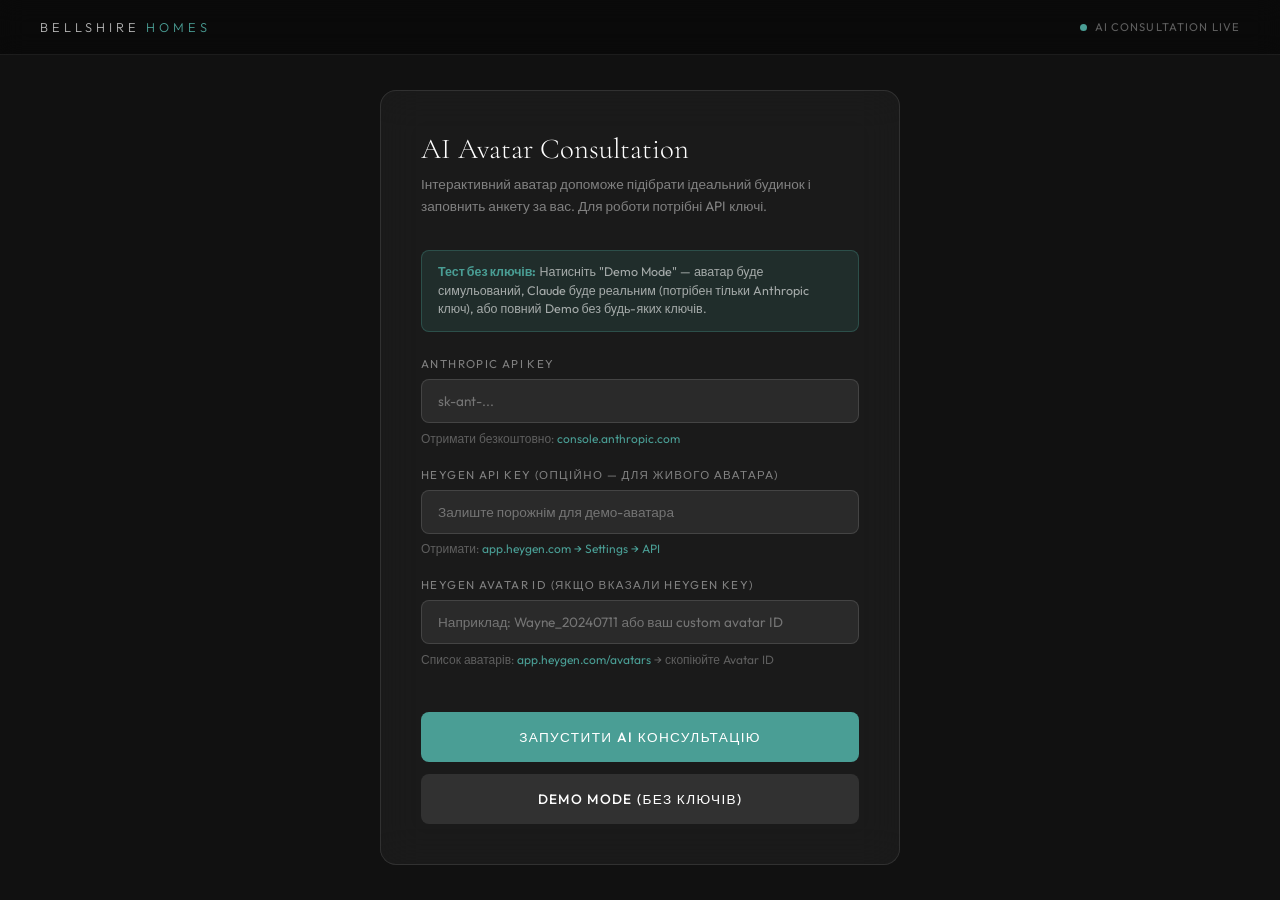
<file: bellshirehomes/avatar-consult.html>
<!DOCTYPE html>
<html lang="en">
<head>
<meta charset="UTF-8">
<meta name="viewport" content="width=device-width, initial-scale=1.0">
<title>Bellshire Homes — AI Consultation</title>
<link href="https://fonts.googleapis.com/css2?family=Cormorant+Garamond:ital,wght@0,300;0,400;1,300&family=Outfit:wght@200;300;400;500&display=swap" rel="stylesheet">
<style>
  :root {
    --teal: #4a9e95;
    --charcoal: #1a1a1a;
    --gold: #b8965a;
    --cream: #f5f2ee;
    --dark: #111111;
    --glass: rgba(255,255,255,0.06);
  }

  * { margin: 0; padding: 0; box-sizing: border-box; }

  body {
    font-family: 'Outfit', sans-serif;
    background: var(--dark);
    color: #fff;
    min-height: 100vh;
    display: flex;
    flex-direction: column;
  }

  /* ── Header ── */
  .header {
    display: flex; align-items: center; justify-content: space-between;
    padding: 1.2rem 2.5rem;
    border-bottom: 1px solid rgba(255,255,255,0.08);
    background: rgba(0,0,0,0.4);
    backdrop-filter: blur(12px);
  }
  .header-logo {
    font-family: 'Outfit', sans-serif; font-weight: 300;
    font-size: 0.8rem; letter-spacing: 0.3em; text-transform: uppercase;
    color: rgba(255,255,255,0.7);
  }
  .header-logo span { color: var(--teal); }
  .header-badge {
    display: flex; align-items: center; gap: 0.5rem;
    font-size: 0.7rem; letter-spacing: 0.1em; text-transform: uppercase;
    color: rgba(255,255,255,0.35);
  }
  .badge-dot {
    width: 7px; height: 7px; border-radius: 50%;
    background: var(--teal); animation: pulse 2s infinite;
  }
  @keyframes pulse { 0%,100%{opacity:1} 50%{opacity:0.4} }

  /* ── Setup Screen ── */
  #setup-screen {
    flex: 1; display: flex; align-items: center; justify-content: center;
    padding: 2rem;
  }
  .setup-card {
    background: rgba(255,255,255,0.04);
    border: 1px solid rgba(255,255,255,0.1);
    border-radius: 16px;
    padding: 2.5rem;
    width: 100%; max-width: 520px;
    backdrop-filter: blur(20px);
  }
  .setup-card h2 {
    font-family: 'Cormorant Garamond', serif;
    font-size: 1.8rem; font-weight: 300;
    margin-bottom: 0.5rem;
  }
  .setup-card p {
    color: rgba(255,255,255,0.45); font-size: 0.85rem;
    margin-bottom: 2rem; line-height: 1.6;
  }
  .setup-field { margin-bottom: 1.2rem; }
  .setup-field label {
    display: block; font-size: 0.72rem; letter-spacing: 0.12em;
    text-transform: uppercase; color: rgba(255,255,255,0.45);
    margin-bottom: 0.5rem;
  }
  .setup-field input, .setup-field select {
    width: 100%; background: rgba(255,255,255,0.07);
    border: 1px solid rgba(255,255,255,0.12);
    color: #fff; padding: 0.75rem 1rem;
    border-radius: 8px; font-family: 'Outfit', sans-serif;
    font-size: 0.85rem; outline: none;
    transition: border-color 0.2s;
  }
  .setup-field input:focus { border-color: var(--teal); }
  .setup-note {
    font-size: 0.75rem; color: rgba(255,255,255,0.3);
    margin-top: 0.4rem; line-height: 1.5;
  }
  .setup-note a { color: var(--teal); text-decoration: none; }
  .btn-start {
    width: 100%; padding: 1rem; margin-top: 1.5rem;
    background: var(--teal); border: none; border-radius: 8px;
    color: #fff; font-family: 'Outfit', sans-serif;
    font-size: 0.85rem; font-weight: 500; letter-spacing: 0.1em;
    text-transform: uppercase; cursor: pointer;
    transition: background 0.2s, transform 0.15s;
  }
  .btn-start:hover { background: #3d8a82; transform: translateY(-1px); }
  .btn-start:disabled { background: rgba(255,255,255,0.1); cursor: not-allowed; transform: none; }

  /* ── Demo mode ── */
  .demo-banner {
    background: rgba(74,158,149,0.15);
    border: 1px solid rgba(74,158,149,0.3);
    border-radius: 8px; padding: 0.75rem 1rem;
    font-size: 0.78rem; color: rgba(255,255,255,0.6);
    margin-bottom: 1.5rem; line-height: 1.5;
  }
  .demo-banner strong { color: var(--teal); }

  /* ── Main Console ── */
  #main-console {
    flex: 1; display: none; grid-template-columns: 1fr 420px;
    gap: 0; overflow: hidden;
  }

  /* ── Left: Avatar + Chat ── */
  .left-panel {
    display: flex; flex-direction: column;
    background: #0d0d0d;
    border-right: 1px solid rgba(255,255,255,0.07);
  }

  .avatar-area {
    position: relative; flex-shrink: 0;
    background: linear-gradient(160deg, #141414 0%, #0a1a18 100%);
    padding: 2rem;
    display: flex; align-items: center; gap: 1.5rem;
    border-bottom: 1px solid rgba(255,255,255,0.06);
  }
  .avatar-wrap {
    position: relative; flex-shrink: 0;
  }
  .avatar-ring {
    width: 160px; height: 160px; border-radius: 50%;
    border: none;
    padding: 0; background: transparent;
    overflow: hidden;
    position: relative;
    box-shadow: 0 0 0 rgba(74,158,149,0);
    transition: box-shadow 0.4s ease;
  }
  .avatar-ring video, .avatar-ring img {
    width: 100%; height: 100%; object-fit: cover;
    border-radius: 50%;
    display: block;
  }
  /* Glow behind avatar instead of a ring */
  .avatar-speaking-ring {
    position: absolute; inset: -2px; border-radius: 50%;
    background: transparent;
    opacity: 0;
    pointer-events: none;
    transition: opacity 0.3s;
  }
  .speaking .avatar-ring {
    box-shadow:
      0 0 18px 6px rgba(74,158,149,0.55),
      0 0 40px 14px rgba(74,158,149,0.28),
      0 0 70px 28px rgba(74,158,149,0.12);
    animation: avatarGlow 1.6s ease-in-out infinite;
  }
  @keyframes avatarGlow {
    0%,100% {
      box-shadow:
        0 0 18px 6px rgba(74,158,149,0.55),
        0 0 40px 14px rgba(74,158,149,0.28),
        0 0 70px 28px rgba(74,158,149,0.12);
    }
    50% {
      box-shadow:
        0 0 28px 10px rgba(74,158,149,0.75),
        0 0 60px 22px rgba(74,158,149,0.40),
        0 0 100px 40px rgba(74,158,149,0.18);
    }
  }
  .avatar-info { flex: 1; }
  .avatar-name {
    font-family: 'Cormorant Garamond', serif;
    font-size: 1.4rem; font-weight: 300; margin-bottom: 0.2rem;
  }
  .avatar-title {
    font-size: 0.72rem; letter-spacing: 0.12em; text-transform: uppercase;
    color: var(--teal); margin-bottom: 0.5rem;
  }
  .avatar-status {
    font-size: 0.75rem; color: rgba(255,255,255,0.35);
    display: flex; align-items: center; gap: 0.4rem;
  }
  .status-dot {
    width: 6px; height: 6px; border-radius: 50%;
    background: #4ade80;
  }

  .chat-area {
    flex: 1; overflow-y: auto;
    padding: 1.5rem; display: flex; flex-direction: column;
    gap: 1rem; scroll-behavior: smooth;
  }
  .chat-area::-webkit-scrollbar { width: 4px; }
  .chat-area::-webkit-scrollbar-thumb { background: rgba(255,255,255,0.1); border-radius: 2px; }

  .msg { display: flex; gap: 0.75rem; align-items: flex-end; }
  .msg.user { flex-direction: row-reverse; }

  .msg-bubble {
    max-width: 78%; padding: 0.85rem 1.1rem;
    border-radius: 16px; font-size: 0.88rem; line-height: 1.55;
  }
  .msg.ai .msg-bubble {
    background: rgba(74,158,149,0.12);
    border: 1px solid rgba(74,158,149,0.2);
    border-bottom-left-radius: 4px;
    color: rgba(255,255,255,0.88);
  }
  .msg.user .msg-bubble {
    background: rgba(255,255,255,0.08);
    border: 1px solid rgba(255,255,255,0.1);
    border-bottom-right-radius: 4px;
    color: rgba(255,255,255,0.75);
  }
  .msg-avatar {
    width: 28px; height: 28px; border-radius: 50%;
    background: rgba(74,158,149,0.2);
    display: flex; align-items: center; justify-content: center;
    font-size: 0.7rem; flex-shrink: 0;
    overflow: hidden;
  }
  .msg-avatar img { width: 100%; height: 100%; object-fit: cover; }

  .typing-indicator {
    display: flex; gap: 4px; padding: 0.85rem 1.1rem;
    background: rgba(74,158,149,0.08);
    border: 1px solid rgba(74,158,149,0.15);
    border-radius: 16px; border-bottom-left-radius: 4px;
    width: fit-content;
  }
  .typing-indicator span {
    width: 7px; height: 7px; border-radius: 50%;
    background: var(--teal); animation: typing 1.2s ease infinite;
  }
  .typing-indicator span:nth-child(2) { animation-delay: 0.2s; }
  .typing-indicator span:nth-child(3) { animation-delay: 0.4s; }
  @keyframes typing { 0%,60%,100%{transform:translateY(0)} 30%{transform:translateY(-6px)} }

  .chat-input-area {
    padding: 1rem 1.5rem 1.5rem;
    border-top: 1px solid rgba(255,255,255,0.06);
  }
  .input-row {
    display: flex; gap: 0.75rem; align-items: center;
    background: rgba(255,255,255,0.06);
    border: 1px solid rgba(255,255,255,0.1);
    border-radius: 12px; padding: 0.5rem 0.5rem 0.5rem 1rem;
    transition: border-color 0.2s;
  }
  .input-row:focus-within { border-color: rgba(74,158,149,0.4); }
  #chat-input {
    flex: 1; background: none; border: none; outline: none;
    color: #fff; font-family: 'Outfit', sans-serif; font-size: 0.88rem;
    resize: none; height: 22px; max-height: 80px;
  }
  #chat-input::placeholder { color: rgba(255,255,255,0.2); }
  .send-btn {
    width: 38px; height: 38px; border-radius: 9px;
    background: var(--teal); border: none; cursor: pointer;
    display: flex; align-items: center; justify-content: center;
    transition: background 0.2s, transform 0.15s; flex-shrink: 0;
  }
  .send-btn:hover { background: #3d8a82; transform: scale(1.05); }
  .send-btn:disabled { background: rgba(255,255,255,0.1); cursor: not-allowed; transform: none; }
  .send-btn svg { color: #fff; }

  /* ── Right: Form Panel ── */
  .right-panel {
    background: var(--cream);
    display: flex; flex-direction: column;
    overflow-y: auto;
  }
  .right-panel::-webkit-scrollbar { width: 4px; }
  .right-panel::-webkit-scrollbar-thumb { background: rgba(0,0,0,0.15); border-radius: 2px; }

  .form-header {
    padding: 2rem 2rem 1.5rem;
    border-bottom: 1px solid rgba(0,0,0,0.08);
    background: #fff;
  }
  .form-eyebrow {
    font-size: 0.68rem; letter-spacing: 0.15em; text-transform: uppercase;
    color: var(--teal); margin-bottom: 0.4rem;
  }
  .form-title {
    font-family: 'Cormorant Garamond', serif;
    font-size: 1.5rem; font-weight: 400; color: var(--charcoal);
  }
  .form-subtitle {
    font-size: 0.78rem; color: rgba(0,0,0,0.35); margin-top: 0.3rem;
  }

  .progress-bar {
    height: 3px; background: rgba(0,0,0,0.06); margin-top: 1rem;
    border-radius: 2px; overflow: hidden;
  }
  .progress-fill {
    height: 100%; background: var(--teal); border-radius: 2px;
    transition: width 0.6s ease; width: 0%;
  }

  .form-fields { padding: 1.5rem 2rem; flex: 1; }

  .field-item {
    padding: 1rem 0;
    border-bottom: 1px solid rgba(0,0,0,0.06);
    display: flex; align-items: flex-start; gap: 1rem;
    transition: all 0.3s ease;
  }
  .field-item:last-child { border-bottom: none; }

  .field-check {
    width: 22px; height: 22px; border-radius: 50%;
    border: 2px solid rgba(0,0,0,0.15);
    display: flex; align-items: center; justify-content: center;
    flex-shrink: 0; margin-top: 2px;
    transition: all 0.3s ease;
  }
  .field-item.filled .field-check {
    background: var(--teal); border-color: var(--teal);
  }
  .field-check svg { display: none; }
  .field-item.filled .field-check svg { display: block; }

  .field-content { flex: 1; }
  .field-label {
    font-size: 0.7rem; letter-spacing: 0.1em; text-transform: uppercase;
    color: rgba(0,0,0,0.35); margin-bottom: 0.25rem;
  }
  .field-value {
    font-size: 0.92rem; color: rgba(0,0,0,0.2);
    font-style: italic; transition: all 0.4s ease;
    min-height: 22px;
  }
  .field-item.filled .field-value {
    color: var(--charcoal); font-style: normal; font-weight: 400;
  }
  .field-value.animating {
    animation: fillAnim 0.5s ease forwards;
  }
  @keyframes fillAnim {
    0% { opacity: 0; transform: translateY(4px); }
    100% { opacity: 1; transform: translateY(0); }
  }

  .submit-area {
    padding: 1.5rem 2rem 2rem;
    background: #fff;
    border-top: 1px solid rgba(0,0,0,0.08);
    display: none;
  }
  .submit-area.visible { display: block; }
  .submit-msg {
    font-size: 0.82rem; color: rgba(0,0,0,0.45);
    margin-bottom: 1rem; line-height: 1.5;
  }
  .btn-submit {
    width: 100%; padding: 1rem 1.5rem;
    background: var(--charcoal); border: none; border-radius: 8px;
    color: #fff; font-family: 'Outfit', sans-serif;
    font-size: 0.82rem; font-weight: 500; letter-spacing: 0.12em;
    text-transform: uppercase; cursor: pointer;
    transition: background 0.2s, transform 0.15s;
    display: flex; align-items: center; justify-content: center; gap: 0.75rem;
  }
  .btn-submit:hover { background: var(--teal); transform: translateY(-1px); }

  /* Success */
  .success-overlay {
    display: none; position: fixed; inset: 0;
    background: rgba(0,0,0,0.8); backdrop-filter: blur(8px);
    align-items: center; justify-content: center; z-index: 100;
  }
  .success-overlay.show { display: flex; }
  .success-card {
    background: #fff; border-radius: 16px; padding: 3rem;
    text-align: center; max-width: 420px; width: 90%;
    animation: successIn 0.4s ease;
  }
  @keyframes successIn { from{transform:scale(0.9);opacity:0} to{transform:scale(1);opacity:1} }
  .success-icon {
    width: 64px; height: 64px; border-radius: 50%;
    background: rgba(74,158,149,0.1); display: flex;
    align-items: center; justify-content: center;
    margin: 0 auto 1.5rem;
  }
  .success-card h3 {
    font-family: 'Cormorant Garamond', serif;
    font-size: 1.8rem; color: var(--charcoal); margin-bottom: 0.5rem;
  }
  .success-card p { font-size: 0.85rem; color: rgba(0,0,0,0.5); line-height: 1.6; }
  .btn-close-success {
    margin-top: 1.5rem; padding: 0.75rem 2rem;
    background: var(--teal); border: none; border-radius: 8px;
    color: #fff; font-family: 'Outfit', sans-serif;
    font-size: 0.8rem; letter-spacing: 0.1em; text-transform: uppercase;
    cursor: pointer; transition: background 0.2s;
  }
  .btn-close-success:hover { background: #3d8a82; }

  /* Responsive */
  @media (max-width: 900px) {
    #main-console { grid-template-columns: 1fr; grid-template-rows: 1fr auto; }
    .right-panel { max-height: 45vh; }
  }
</style>
</head>
<body>

<!-- Header -->
<header class="header">
  <div class="header-logo">Bellshire <span>Homes</span></div>
  <div class="header-badge">
    <div class="badge-dot"></div>
    AI Consultation Live
  </div>
</header>

<!-- Setup Screen -->
<div id="setup-screen">
  <div class="setup-card">
    <h2>AI Avatar Consultation</h2>
    <p>Інтерактивний аватар допоможе підібрати ідеальний будинок і заповнить анкету за вас. Для роботи потрібні API ключі.</p>

    <div class="demo-banner">
      <strong>Тест без ключів:</strong> Натисніть "Demo Mode" — аватар буде симульований, Claude буде реальним (потрібен тільки Anthropic ключ), або повний Demo без будь-яких ключів.
    </div>

    <div class="setup-field">
      <label>Anthropic API Key</label>
      <input type="password" id="anthropic-key" placeholder="sk-ant-..." autocomplete="off">
      <div class="setup-note">Отримати безкоштовно: <a href="https://console.anthropic.com" target="_blank">console.anthropic.com</a></div>
    </div>

    <div class="setup-field">
      <label>HeyGen API Key (опційно — для живого аватара)</label>
      <input type="password" id="heygen-key" placeholder="Залиште порожнім для демо-аватара" autocomplete="off">
      <div class="setup-note">Отримати: <a href="https://app.heygen.com/settings?nav=API" target="_blank">app.heygen.com → Settings → API</a></div>
    </div>

    <div class="setup-field">
      <label>HeyGen Avatar ID (якщо вказали HeyGen Key)</label>
      <input type="text" id="heygen-avatar-id" placeholder="Наприклад: Wayne_20240711 або ваш custom avatar ID" autocomplete="off">
      <div class="setup-note">Список аватарів: <a href="https://app.heygen.com/avatars" target="_blank">app.heygen.com/avatars</a> → скопіюйте Avatar ID</div>
    </div>

    <button class="btn-start" id="btn-launch" onclick="launchConsole()">
      Запустити AI Консультацію
    </button>
    <button class="btn-start" style="background:rgba(255,255,255,0.1); margin-top:0.75rem;" onclick="launchDemo()">
      Demo Mode (без ключів)
    </button>
  </div>
</div>

<!-- Main Console -->
<div id="main-console">

  <!-- Left: Avatar + Chat -->
  <div class="left-panel">

    <div class="avatar-area" id="avatar-area">
      <div class="avatar-wrap">
        <div class="avatar-ring">
          <video id="avatar-video" autoplay playsinline style="display:none;"></video>
          <img id="avatar-img" src="../images/alexandra.png" alt="Alexandra">
        </div>
        <div class="avatar-speaking-ring" id="speaking-ring"></div>
      </div>
      <div class="avatar-info">
        <div class="avatar-name">Alexandra</div>
        <div class="avatar-title">Senior Consultant · Bellshire Homes</div>
        <div class="avatar-status">
          <div class="status-dot"></div>
          <span id="status-text">Online · Ready to help</span>
        </div>
      </div>
    </div>

    <div class="chat-area" id="chat-area"></div>

    <div class="chat-input-area">
      <div class="input-row">
        <textarea id="chat-input" placeholder="Напишіть відповідь..." rows="1" onkeydown="handleKey(event)"></textarea>
        <button class="send-btn" id="send-btn" onclick="sendMessage()">
          <svg width="16" height="16" viewBox="0 0 24 24" fill="none" stroke="currentColor" stroke-width="2.5">
            <path d="M22 2L11 13M22 2L15 22l-4-9-9-4 20-7z"/>
          </svg>
        </button>
      </div>
    </div>

  </div>

  <!-- Right: Form -->
  <div class="right-panel">
    <div class="form-header">
      <div class="form-eyebrow">Consultation Profile</div>
      <div class="form-title">Your Ideal Home</div>
      <div class="form-subtitle">Заповнюється автоматично в процесі розмови</div>
      <div class="progress-bar">
        <div class="progress-fill" id="progress-fill"></div>
      </div>
    </div>

    <div class="form-fields">
      <div class="field-item" id="f-name">
        <div class="field-check">
          <svg width="12" height="12" viewBox="0 0 24 24" fill="none" stroke="white" stroke-width="3"><polyline points="20 6 9 17 4 12"/></svg>
        </div>
        <div class="field-content">
          <div class="field-label">Full Name</div>
          <div class="field-value" id="v-name">Не вказано</div>
        </div>
      </div>

      <div class="field-item" id="f-email">
        <div class="field-check">
          <svg width="12" height="12" viewBox="0 0 24 24" fill="none" stroke="white" stroke-width="3"><polyline points="20 6 9 17 4 12"/></svg>
        </div>
        <div class="field-content">
          <div class="field-label">Email</div>
          <div class="field-value" id="v-email">Не вказано</div>
        </div>
      </div>

      <div class="field-item" id="f-phone">
        <div class="field-check">
          <svg width="12" height="12" viewBox="0 0 24 24" fill="none" stroke="white" stroke-width="3"><polyline points="20 6 9 17 4 12"/></svg>
        </div>
        <div class="field-content">
          <div class="field-label">Phone</div>
          <div class="field-value" id="v-phone">Не вказано</div>
        </div>
      </div>

      <div class="field-item" id="f-budget">
        <div class="field-check">
          <svg width="12" height="12" viewBox="0 0 24 24" fill="none" stroke="white" stroke-width="3"><polyline points="20 6 9 17 4 12"/></svg>
        </div>
        <div class="field-content">
          <div class="field-label">Budget Range</div>
          <div class="field-value" id="v-budget">Не вказано</div>
        </div>
      </div>

      <div class="field-item" id="f-neighborhood">
        <div class="field-check">
          <svg width="12" height="12" viewBox="0 0 24 24" fill="none" stroke="white" stroke-width="3"><polyline points="20 6 9 17 4 12"/></svg>
        </div>
        <div class="field-content">
          <div class="field-label">Preferred Area</div>
          <div class="field-value" id="v-neighborhood">Не вказано</div>
        </div>
      </div>

      <div class="field-item" id="f-style">
        <div class="field-check">
          <svg width="12" height="12" viewBox="0 0 24 24" fill="none" stroke="white" stroke-width="3"><polyline points="20 6 9 17 4 12"/></svg>
        </div>
        <div class="field-content">
          <div class="field-label">Home Style</div>
          <div class="field-value" id="v-style">Не вказано</div>
        </div>
      </div>

      <div class="field-item" id="f-timeline">
        <div class="field-check">
          <svg width="12" height="12" viewBox="0 0 24 24" fill="none" stroke="white" stroke-width="3"><polyline points="20 6 9 17 4 12"/></svg>
        </div>
        <div class="field-content">
          <div class="field-label">Timeline</div>
          <div class="field-value" id="v-timeline">Не вказано</div>
        </div>
      </div>

      <div class="field-item" id="f-broker">
        <div class="field-check">
          <svg width="12" height="12" viewBox="0 0 24 24" fill="none" stroke="white" stroke-width="3"><polyline points="20 6 9 17 4 12"/></svg>
        </div>
        <div class="field-content">
          <div class="field-label">Working with Broker</div>
          <div class="field-value" id="v-broker">Не вказано</div>
        </div>
      </div>
    </div>

    <div class="submit-area" id="submit-area">
      <div class="submit-msg">Всі дані зібрано. Натисніть, щоб надіслати заявку команді Bellshire Homes.</div>
      <button class="btn-submit" onclick="submitForm()">
        <svg width="16" height="16" viewBox="0 0 24 24" fill="none" stroke="currentColor" stroke-width="2"><path d="M22 2L11 13M22 2L15 22l-4-9-9-4 20-7z"/></svg>
        Send to Bellshire Homes
      </button>
    </div>
  </div>

</div>

<!-- Success -->
<div class="success-overlay" id="success-overlay">
  <div class="success-card">
    <div class="success-icon">
      <svg width="28" height="28" viewBox="0 0 24 24" fill="none" stroke="#4a9e95" stroke-width="2.5">
        <polyline points="20 6 9 17 4 12"/>
      </svg>
    </div>
    <h3>Thank You!</h3>
    <p>Ваша заявка надіслана команді Bellshire Homes. Alexandra зв'яжеться з вами протягом 24 годин.</p>
    <button class="btn-close-success" onclick="document.getElementById('success-overlay').classList.remove('show')">Close</button>
  </div>
</div>

<script>
// ─── Config ───────────────────────────────────────────
let ANTHROPIC_KEY = '';
let HEYGEN_KEY = '';
let HEYGEN_AVATAR_ID = '';
let IS_DEMO = false;

// ─── State ────────────────────────────────────────────
let conversationHistory = [];
let formData = {
  name: null, email: null, phone: null, budget: null,
  neighborhood: null, style: null, timeline: null, broker: null
};
let filledCount = 0;
let isSpeaking = false;
let heygenSessionId = null;
let peerConnection = null;

// Demo conversation scripts
const DEMO_SCRIPTS = [
  { trigger: 0, text: "Hello! I'm Alexandra, your personal consultant at Bellshire Homes. I'm here to help you find your perfect luxury residence in the Pacific Northwest. To get started — may I ask your name and what brings you to Bellshire Homes today?" },
  { trigger: 1, text: "Wonderful to meet you! Before I show you our best available properties — could you share a rough budget range and which neighborhoods interest you? Bellevue, Kirkland, or are you open to both?" },
  { trigger: 2, text: "Perfect. And in terms of architectural style — do you lean toward modern clean lines, or something warmer like transitional or craftsman? Also, are you working with a real estate broker currently?" },
  { trigger: 3, text: "Excellent! Just one last thing — what's your timeline? Are you ready to move within a few months, or are you still in the early exploration phase? And could I get your email and phone so our team can follow up?" },
  { trigger: 4, text: "Thank you so much! I've captured all your preferences. Based on what you've shared, I have 2–3 exceptional properties that would be a perfect match. Our team will reach out within 24 hours to schedule a private showing. Is there anything else you'd like to know?" }
];

let demoStep = 0;

// ─── Launch ───────────────────────────────────────────
function launchConsole() {
  ANTHROPIC_KEY = document.getElementById('anthropic-key').value.trim();
  HEYGEN_KEY = document.getElementById('heygen-key').value.trim();
  HEYGEN_AVATAR_ID = document.getElementById('heygen-avatar-id').value.trim();

  if (!ANTHROPIC_KEY && !IS_DEMO) {
    alert('Введіть Anthropic API ключ або використайте Demo Mode');
    return;
  }
  startConsole();
}

function launchDemo() {
  IS_DEMO = true;
  ANTHROPIC_KEY = document.getElementById('anthropic-key').value.trim();
  startConsole();
}

function startConsole() {
  document.getElementById('setup-screen').style.display = 'none';
  document.getElementById('main-console').style.display = 'grid';

  if (HEYGEN_KEY && HEYGEN_AVATAR_ID) {
    initHeyGenStream();
  }

  setTimeout(() => {
    if (IS_DEMO && !ANTHROPIC_KEY) {
      showDemoMessage();
    } else {
      sendInitialMessage();
    }
  }, 800);
}

// ─── HeyGen Streaming ─────────────────────────────────
async function initHeyGenStream() {
  try {
    // 1. Create new streaming session
    const newRes = await fetch('https://api.heygen.com/v1/streaming.new', {
      method: 'POST',
      headers: {
        'x-api-key': HEYGEN_KEY,
        'Content-Type': 'application/json'
      },
      body: JSON.stringify({
        quality: 'high',
        avatar_name: HEYGEN_AVATAR_ID,
        voice: { rate: 1.0 }
      })
    });
    const newData = await newRes.json();
    if (newData.code !== 100) throw new Error('HeyGen session.new failed: ' + JSON.stringify(newData));

    const session = newData.data;
    heygenSessionId = session.session_id;

    // 2. Set up WebRTC peer connection
    const iceServers = session.ice_servers2 || session.ice_servers || [];
    peerConnection = new RTCPeerConnection({ iceServers });

    // 3. Send ICE candidates to HeyGen as they're gathered
    peerConnection.onicecandidate = async ({ candidate }) => {
      if (candidate) {
        await fetch('https://api.heygen.com/v1/streaming.ice', {
          method: 'POST',
          headers: { 'x-api-key': HEYGEN_KEY, 'Content-Type': 'application/json' },
          body: JSON.stringify({
            session_id: heygenSessionId,
            candidate: {
              candidate: candidate.candidate,
              sdpMid: candidate.sdpMid,
              sdpMLineIndex: candidate.sdpMLineIndex
            }
          })
        });
      }
    };

    // 4. Attach incoming video stream to <video> element
    peerConnection.ontrack = (event) => {
      if (event.track.kind === 'video') {
        const video = document.getElementById('avatar-video');
        video.srcObject = event.streams[0];
        video.style.display = 'block';
        document.getElementById('avatar-img').style.display = 'none';
      }
    };

    // 5. Process HeyGen's SDP offer and create answer
    await peerConnection.setRemoteDescription(new RTCSessionDescription(session.sdp));
    const answer = await peerConnection.createAnswer();
    await peerConnection.setLocalDescription(answer);

    // 6. Send our SDP answer to start the session
    await fetch('https://api.heygen.com/v1/streaming.start', {
      method: 'POST',
      headers: { 'x-api-key': HEYGEN_KEY, 'Content-Type': 'application/json' },
      body: JSON.stringify({
        session_id: heygenSessionId,
        sdp: { type: answer.type, sdp: answer.sdp }
      })
    });

    console.log('HeyGen Stream initialized, session:', heygenSessionId);
  } catch (err) {
    console.warn('HeyGen init failed, using static avatar:', err);
    heygenSessionId = null;
  }
}

async function speakHeyGen(text) {
  if (!heygenSessionId || !HEYGEN_KEY) return;
  try {
    await fetch('https://api.heygen.com/v1/streaming.task', {
      method: 'POST',
      headers: { 'x-api-key': HEYGEN_KEY, 'Content-Type': 'application/json' },
      body: JSON.stringify({
        session_id: heygenSessionId,
        text: text,
        task_type: 'talk'
      })
    });
  } catch (err) { console.warn('HeyGen speak error:', err); }
}

async function stopHeyGenStream() {
  if (!heygenSessionId || !HEYGEN_KEY) return;
  try {
    await fetch('https://api.heygen.com/v1/streaming.stop', {
      method: 'POST',
      headers: { 'x-api-key': HEYGEN_KEY, 'Content-Type': 'application/json' },
      body: JSON.stringify({ session_id: heygenSessionId })
    });
    heygenSessionId = null;
  } catch (err) { console.warn('HeyGen stop error:', err); }
}

// ─── Claude API ───────────────────────────────────────
const SYSTEM_PROMPT = `You are Alexandra, a warm and professional luxury real estate consultant at Bellshire Homes in Bellevue, WA.

Your goal: naturally collect these fields through friendly conversation — never robotically one-by-one:
- Full Name
- Email
- Phone
- Budget ($2.8M-$3.4M / $3.4M-$4.1M / $4.1M-$5M / $5M-$6M / $6M+)
- Preferred Area (Newport/Eastgate / Central Bellevue / West Bellevue / Kirkland / Open)
- Home Style (Modern / Transitional / Traditional / Craftsman)
- Timeline (Ready now / 3–6 months / 6–12 months / Just exploring)
- Broker (Yes / No)

Rules:
- Keep responses SHORT: 2-3 sentences max
- Combine multiple questions naturally in one message
- Be warm, sophisticated, never pushy
- Respond in the same language the user uses (English or Ukrainian)
- After EACH response, append a JSON block like this (always on new line):
<FIELDS>{"name":null,"email":null,"phone":null,"budget":"$3.4M–$4.1M","neighborhood":null,"style":"Modern","timeline":null,"broker":null,"complete":false}</FIELDS>
- Only include confirmed data. null = unknown. Set "complete":true when ALL 8 fields are filled.`;

async function askClaude(userMessage) {
  conversationHistory.push({ role: 'user', content: userMessage });

  const res = await fetch('https://api.anthropic.com/v1/messages', {
    method: 'POST',
    headers: {
      'x-api-key': ANTHROPIC_KEY,
      'anthropic-version': '2023-06-01',
      'content-type': 'application/json',
      'anthropic-dangerous-direct-browser-access': 'true'
    },
    body: JSON.stringify({
      model: 'claude-opus-4-5',
      max_tokens: 512,
      system: SYSTEM_PROMPT,
      messages: conversationHistory
    })
  });

  const data = await res.json();
  if (data.error) throw new Error(data.error.message);

  const fullText = data.content[0].text;
  conversationHistory.push({ role: 'assistant', content: fullText });

  // Extract fields JSON
  const match = fullText.match(/<FIELDS>([\s\S]*?)<\/FIELDS>/);
  let fields = null;
  if (match) {
    try { fields = JSON.parse(match[1]); } catch(e) {}
  }

  // Clean display text
  const displayText = fullText.replace(/<FIELDS>[\s\S]*?<\/FIELDS>/g, '').trim();
  return { text: displayText, fields };
}

// ─── Initial message ──────────────────────────────────
async function sendInitialMessage() {
  showTyping();
  try {
    let response;
    if (IS_DEMO && !ANTHROPIC_KEY) {
      response = { text: DEMO_SCRIPTS[0].text, fields: null };
      demoStep = 1;
    } else {
      conversationHistory = [];
      response = await askClaude('Hello, I would like to find a luxury home.');
    }
    hideTyping();
    addMessage('ai', response.text);
    if (response.fields) updateForm(response.fields);
    await speakHeyGen(response.text);
  } catch (err) {
    hideTyping();
    addMessage('ai', "Hello! I'm Alexandra from Bellshire Homes. I'm here to help you find your perfect luxury residence. May I ask your name and what you're looking for?");
  }
}

function showDemoMessage() {
  setTimeout(() => {
    addMessage('ai', DEMO_SCRIPTS[0].text);
    demoStep = 1;
  }, 500);
}

// ─── Send message ─────────────────────────────────────
async function sendMessage() {
  const input = document.getElementById('chat-input');
  const text = input.value.trim();
  if (!text) return;

  input.value = '';
  input.style.height = '22px';
  document.getElementById('send-btn').disabled = true;

  addMessage('user', text);
  showTyping();

  try {
    let response;
    if (IS_DEMO && !ANTHROPIC_KEY) {
      await new Promise(r => setTimeout(r, 1200 + Math.random() * 800));
      const script = DEMO_SCRIPTS[Math.min(demoStep, DEMO_SCRIPTS.length - 1)];
      response = { text: script.text, fields: getDemoFields(demoStep) };
      demoStep++;
    } else {
      response = await askClaude(text);
    }

    hideTyping();
    addMessage('ai', response.text);
    if (response.fields) updateForm(response.fields);
    await speakHeyGen(response.text);
  } catch (err) {
    hideTyping();
    addMessage('ai', "I apologize, there was a connection issue. Please try again.");
    console.error(err);
  }

  document.getElementById('send-btn').disabled = false;
}

// Demo field progression
function getDemoFields(step) {
  const progression = [
    {},
    { name: "Reading from conversation..." },
    { name: null, budget: "$3.4M–$4.1M", neighborhood: "Central Bellevue" },
    { style: "Modern", broker: "No" },
    { email: "client@email.com", phone: "+1 (425) 555 0123", timeline: "3–6 months" }
  ];
  const fields = { name: null, email: null, phone: null, budget: null, neighborhood: null, style: null, timeline: null, broker: null, complete: false };
  for (let i = 0; i <= step && i < progression.length; i++) {
    Object.assign(fields, progression[i]);
  }
  if (step >= 4) fields.complete = true;
  return fields;
}

// ─── Form Update ──────────────────────────────────────
function updateForm(fields) {
  const map = {
    name: 'name', email: 'email', phone: 'phone', budget: 'budget',
    neighborhood: 'neighborhood', style: 'style', timeline: 'timeline', broker: 'broker'
  };

  let count = 0;
  Object.entries(map).forEach(([key, id]) => {
    if (fields[key] && fields[key] !== null) {
      setField(id, fields[key]);
      count++;
    }
  });

  // Progress
  const total = Object.keys(map).length;
  const filled = document.querySelectorAll('.field-item.filled').length;
  document.getElementById('progress-fill').style.width = (filled / total * 100) + '%';

  if (fields.complete) {
    setTimeout(() => {
      document.getElementById('submit-area').classList.add('visible');
    }, 600);
  }
}

function setField(id, value) {
  const item = document.getElementById('f-' + id);
  const val = document.getElementById('v-' + id);
  if (!item || !val) return;
  if (item.classList.contains('filled')) return; // already filled

  val.textContent = value;
  val.classList.add('animating');
  item.classList.add('filled');
  setTimeout(() => val.classList.remove('animating'), 500);
}

// ─── Chat UI ──────────────────────────────────────────
let typingEl = null;

function addMessage(role, text) {
  const area = document.getElementById('chat-area');
  const msg = document.createElement('div');
  msg.className = 'msg ' + role;

  const avatarEl = document.createElement('div');
  avatarEl.className = 'msg-avatar';
  if (role === 'ai') {
    avatarEl.innerHTML = '<img src="../images/alexandra.png" alt="A">';
  } else {
    avatarEl.textContent = 'You';
    avatarEl.style.fontSize = '0.6rem';
    avatarEl.style.color = 'rgba(255,255,255,0.5)';
  }

  const bubble = document.createElement('div');
  bubble.className = 'msg-bubble';
  bubble.textContent = text;

  msg.appendChild(avatarEl);
  msg.appendChild(bubble);
  area.appendChild(msg);
  area.scrollTop = area.scrollHeight;

  if (role === 'ai') {
    setSpeaking(true);
    setTimeout(() => setSpeaking(false), Math.min(text.length * 60, 6000));
    document.getElementById('status-text').textContent = 'Speaking...';
    setTimeout(() => { document.getElementById('status-text').textContent = 'Online · Ready to help'; }, Math.min(text.length * 60, 6000));
  }
}

function showTyping() {
  const area = document.getElementById('chat-area');
  const wrap = document.createElement('div');
  wrap.className = 'msg ai';
  wrap.id = 'typing-wrap';

  const avatarEl = document.createElement('div');
  avatarEl.className = 'msg-avatar';
  avatarEl.innerHTML = '<img src="../images/alexandra.png">';

  const indicator = document.createElement('div');
  indicator.className = 'typing-indicator';
  indicator.innerHTML = '<span></span><span></span><span></span>';

  wrap.appendChild(avatarEl);
  wrap.appendChild(indicator);
  area.appendChild(wrap);
  area.scrollTop = area.scrollHeight;
  document.getElementById('status-text').textContent = 'Thinking...';
}

function hideTyping() {
  const el = document.getElementById('typing-wrap');
  if (el) el.remove();
}

function setSpeaking(val) {
  const area = document.getElementById('avatar-area');
  if (val) area.classList.add('speaking'); else area.classList.remove('speaking');
}

// ─── Input handling ───────────────────────────────────
function handleKey(e) {
  if (e.key === 'Enter' && !e.shiftKey) {
    e.preventDefault();
    sendMessage();
  }
  // Auto-resize
  const el = document.getElementById('chat-input');
  el.style.height = '22px';
  el.style.height = Math.min(el.scrollHeight, 80) + 'px';
}

// ─── Submit ───────────────────────────────────────────
function submitForm() {
  document.getElementById('success-overlay').classList.add('show');
  stopHeyGenStream();
}

// Cleanup on page unload
window.addEventListener('beforeunload', () => stopHeyGenStream());
</script>
</body>
</html>
</file>
